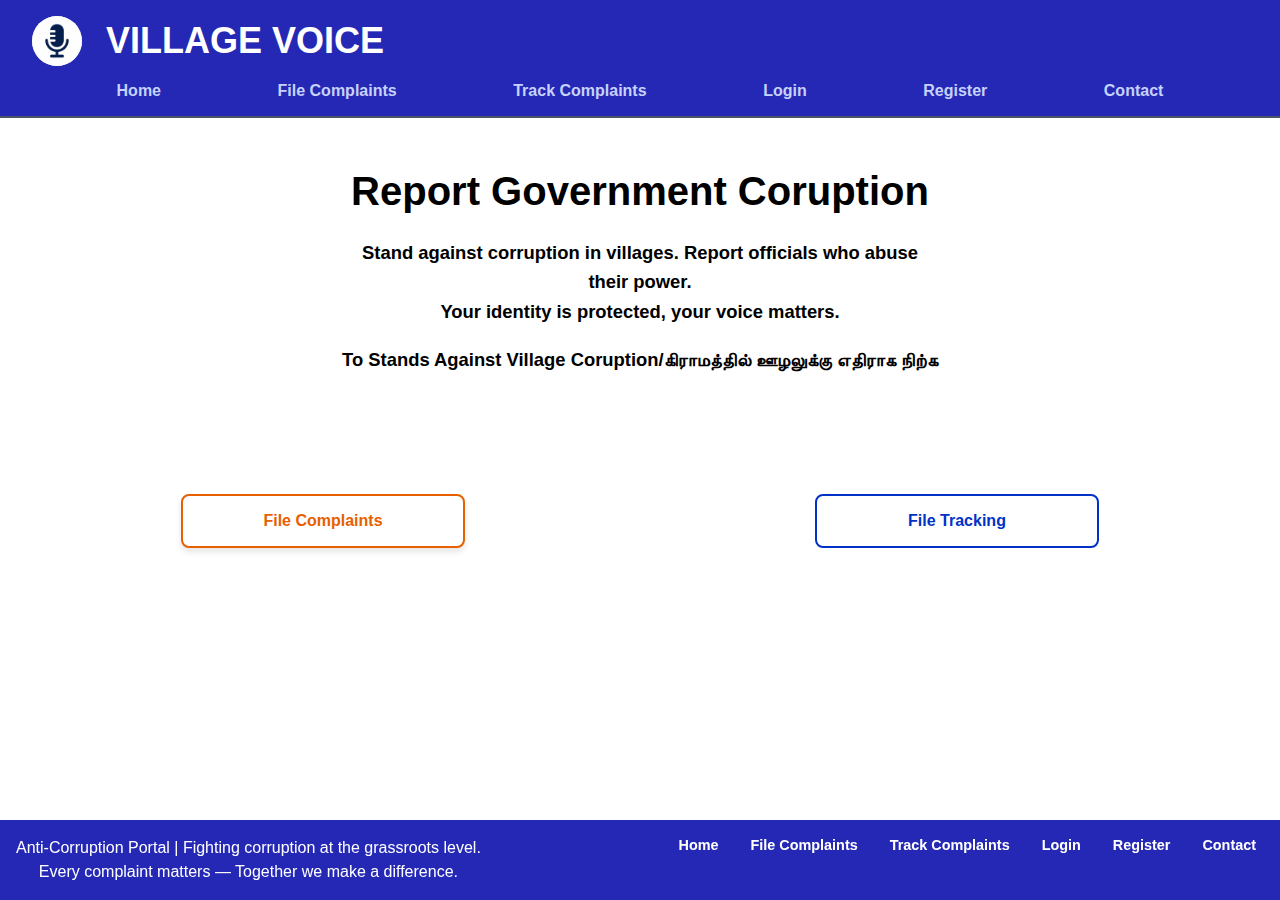
<file: index.html>
<!DOCTYPE html>
<html lang="en">

<head>
    <meta charset="UTF-8">
    <meta name="viewport" content="width=device-width, initial-scale=1.0">
    <title>Village Voice</title>
    <link class="favicon" rel="shortcut icon" href="./asset/icon.jpg" type="image/x-icon">
    <link rel="stylesheet" href="./css_styles/nav&foot.css">
</head>

<body>
    <header class="nav-bar">
        <div class="title">
            <img id="logo" src="./asset/village voice logo.png" alt="Village Voice Logo">
            <a href="#" class="top">Village voice</a>
            <link rel="stylesheet" href="./css_styles/style.css">
        </div>
        <nav>
            <ul class="links">
                <li><a href="./index.html">Home</a></li>
                <li><a href="./pages/filecomplaint.html">File Complaints</a></li>
                <li><a href="./pages/filecomplaint.html ">Track Complaints</a></li>
                <li><a href="./pages/login.html">Login</a></li>
                <li><a href="./pages/register.html">Register</a></li>
                <li><a href="./pages/contact.html">Contact</a></li>
            </ul>
        </nav>
    </header>

    <div class="content-wrapper">
        <h1>Report Government Coruption</h1>
        <h3>Stand against corruption in villages. Report officials who abuse their power. <br> Your identity is
            protected, your voice matters.</h3>
        <h3>To Stands Against Village Coruption/கிராமத்தில் ஊழலுக்கு எதிராக நிற்க</h3>
        <div class="main">
            <div class="action">
                <a href="./pages/filecomplaint.html" class="Complaints"><span>File Complaints</span></a>
                <a href="#" class="Tracking"><span>File Tracking</span></a>
            </div>
        </div>
    </div>
    <footer id="foot">
        <p>Anti-Corruption Portal | Fighting corruption at the grassroots level.<br>
            Every complaint matters — Together we make a difference.</p>
        <ul class="links">
            <li><a href="./index.html">Home</a></li>
            <li><a href="./pages/filecomplaint.html">File Complaints</a></li>
            <li><a href="./pages/login.html">Track Complaints</a></li>
            <li><a href="./pages/login.html">Login</a></li>
            <li><a href="./pages/register.html">Register</a></li>
            <li><a href="./pages/contact.html">Contact</a></li>
        </ul>
    </footer>
</body>

</html>
</file>
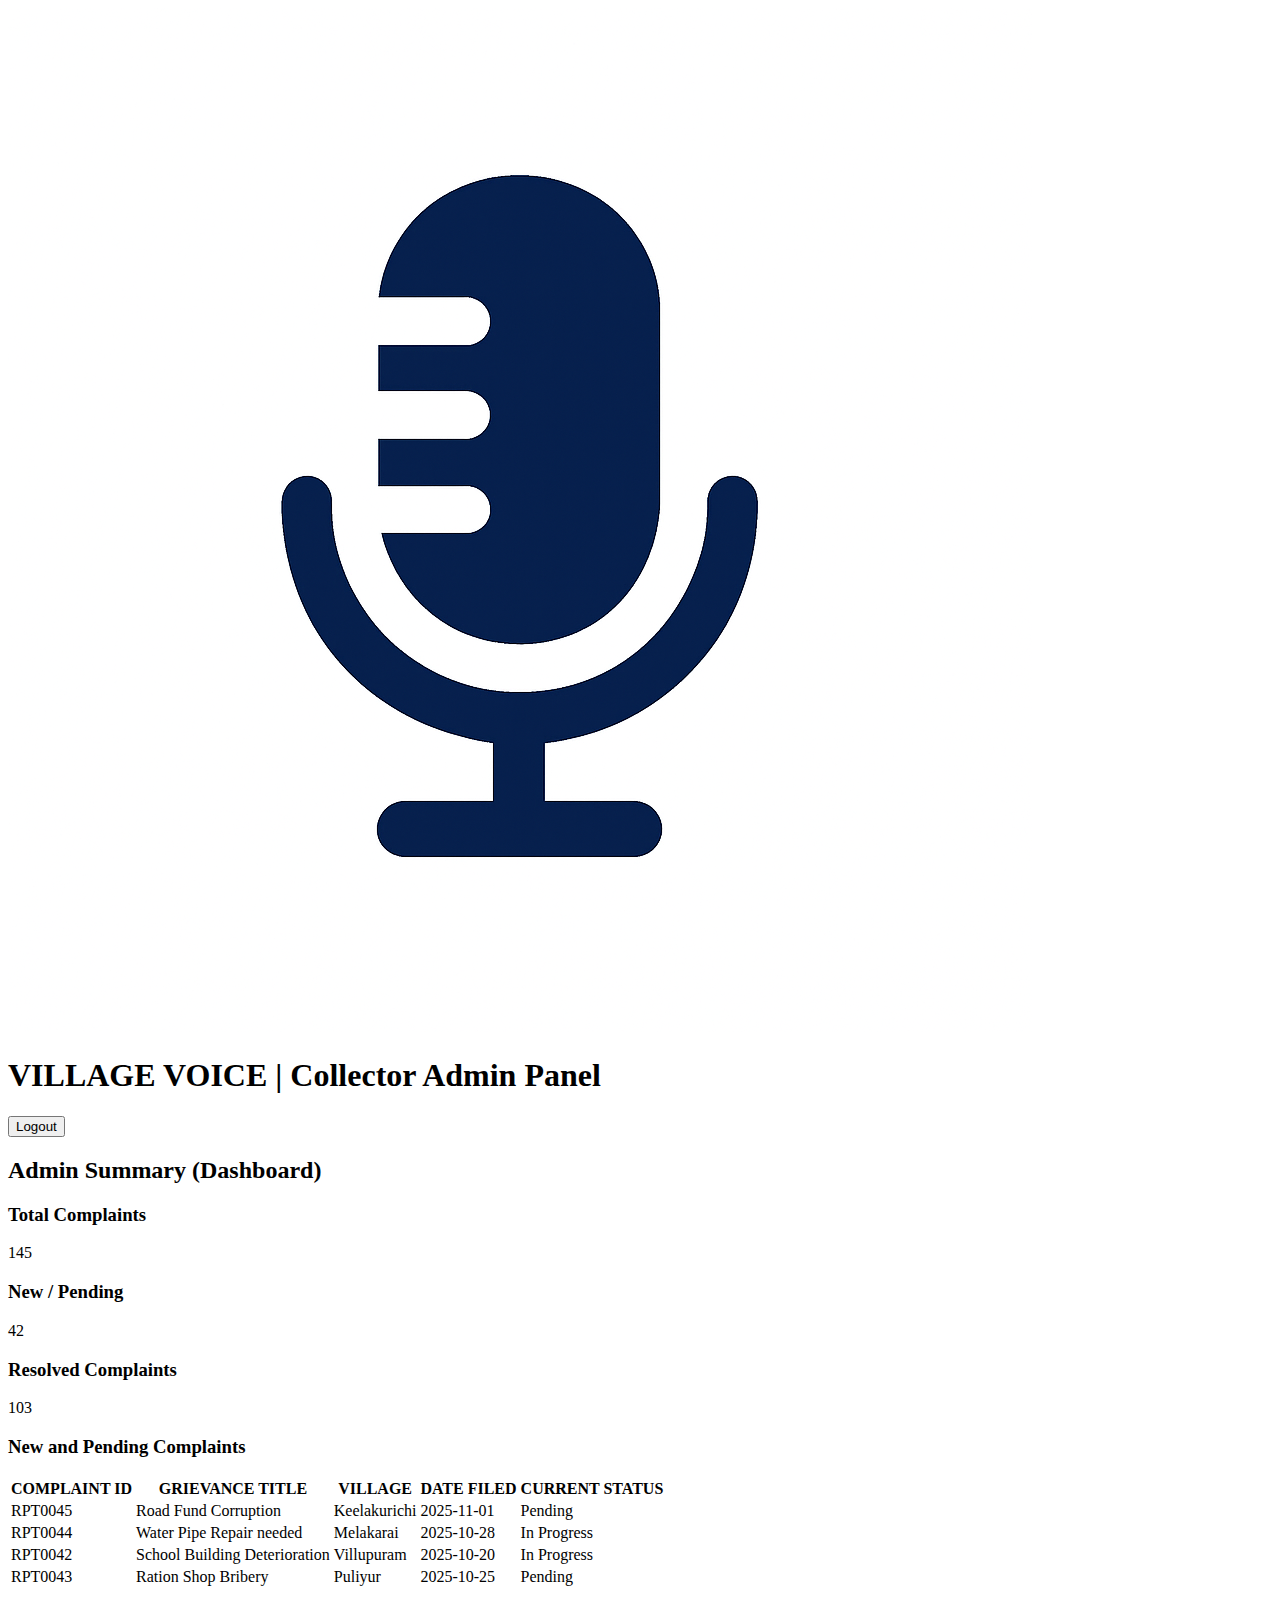
<file: pages/admin.html>
<!DOCTYPE html>
<html lang="en">

<head>
  <meta charset="UTF-8" />
  <meta name="viewport" content="width=device-width, initial-scale=1.0" />
  <title>Collector Admin Panel</title>
  <link rel="stylesheet" href="../asset/icon.jpg">
  <link rel="shortcut icon" href="../asset/android-chrome-512x512.png" type="image/x-icon">
</head>

<body>
  <header>
    <img id="admin-logo" src="../asset/village voice logo.png" alt="Village Voice Logo">
    <h1 class="tag">VILLAGE VOICE | Collector Admin Panel</h1>
    <button>Logout</button>
  </header>

  <section class="dashboard">
    <h2>Admin Summary (Dashboard)</h2>

    <div class="summary-cards">
      <div class="card blue">
        <h3>Total Complaints</h3>
        <p>145</p>
      </div>
      <div class="card orange">
        <h3>New / Pending</h3>
        <p>42</p>
      </div>
      <div class="card green">
        <h3>Resolved Complaints</h3>
        <p>103</p>
      </div>
    </div>

    <h3 class="new">New and Pending Complaints</h3>

    <table>
      <thead>
        <tr>
          <th>COMPLAINT ID</th>
          <th>GRIEVANCE TITLE</th>
          <th>VILLAGE</th>
          <th>DATE FILED</th>
          <th>CURRENT STATUS</th>
        </tr>
      </thead>
      <tbody>
        <tr>
          <td>RPT0045</td>
          <td>Road Fund Corruption</td>
          <td>Keelakurichi</td>
          <td>2025-11-01</td>
          <td><span class="status.pending"></span> Pending</td>
        </tr>
        <tr>
          <td>RPT0044</td>
          <td>Water Pipe Repair needed</td>
          <td>Melakarai</td>
          <td>2025-10-28</td>
          <td><span class="status.inprogress"></span> In Progress</td>
        </tr>
        <tr>
          <td>RPT0042</td>
          <td>School Building Deterioration</td>
          <td>Villupuram</td>
          <td>2025-10-20</td>
          <td><span class="status.inprogress"></span> In Progress</td>
        </tr>
        <tr>
          <td>RPT0043</td>
          <td>Ration Shop Bribery</td>
          <td>Puliyur</td>
          <td>2025-10-25</td>
          <td><span class="status.pending"></span> Pending</td>
        </tr>
      </tbody>
    </table>
  </section>
</body>

</html>
</file>
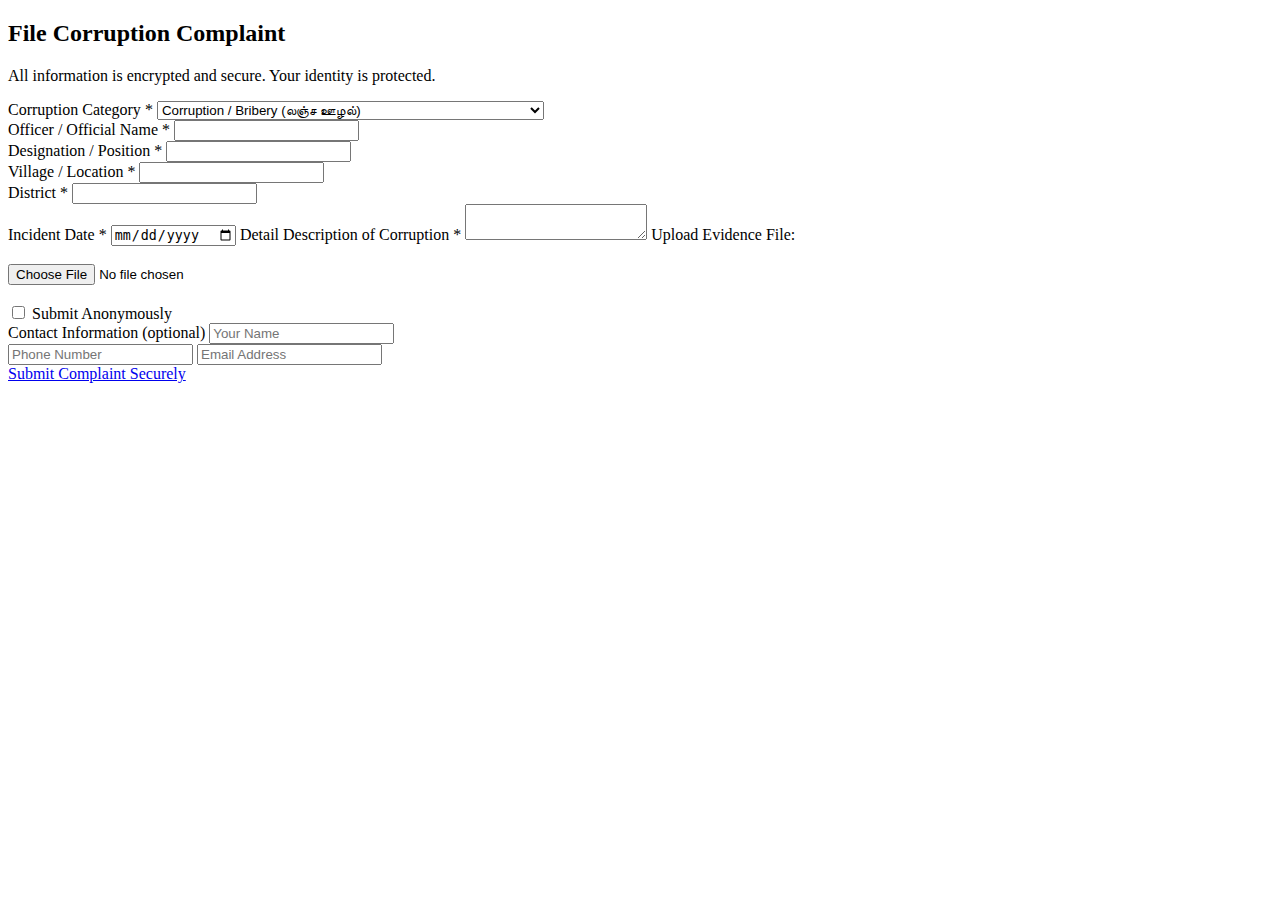
<file: pages/filecomplaint.html>
<!DOCTYPE html>
<html lang="en">

<head>
  <meta charset="UTF-8">
  <meta name="viewport" content="width=device-width, initial-scale=1.0">
  <title>File Complaints Page</title>
  <link rel="stylesheet" href="../asset/icon.jpg">
  <link rel="shortcut icon" href="../asset/android-chrome-512x512.png" type="image/x-icon">
</head>

<body>

  <div class="container">
    <div class="header">
      <h2>File Corruption Complaint</h2>
      <p>All information is encrypted and secure. Your identity is protected.</p>
    </div>

    <form>
      <label>Corruption Category <span>*</span></label>
      <select required>
        <option value="">Corruption / Bribery (லஞ்ச ஊழல்)</option>
        <option>Road Problems (சாலை பிரச்சனை)</option>
        <option>Water Supply Issues (தண்ணீர் விநியோகம் பிரச்சனை)</option>
        <option>Electricity Issues (மின்சாரம் பிரச்சனை)</option>
        <option>Drainage / Sanitation (கழிவுநீர் / சுகாதாரம்)</option>
        <option>Ration / PDS Corruption (ரேஷன் ஊழல்)</option>
        <option>School / Education Problems (பள்ளி / கல்வி பிரச்சனை)</option>
        <option>Health / Hospital Issues (மருத்துவம் / ஆரோக்கிய பிரச்சனை)</option>
        <option>>Agriculture Problems (விவசாய பிரச்சனை)</option>
        <option>Land / Property Disputes (நிலம் / சொத்து பிரச்சனை)</option>
        <option>Waste Management (குப்பை நிர்வாகம்)</option>
        <option>Women Safety / Harassment (பெண்கள் பாதுகாப்பு / தொந்தரவு)</option>
        <option>Police / Law Issues (காவல் துறை / சட்ட பிரச்சனை)</option>
        <option>Panchayat Misuse / Funds (பஞ்சாயத்து நிதி மோசடி)</option>
        <option>Public Transport Issues (பொதுப் போக்குவரத்து பிரச்சனை)</option>
      </select>

      <div class="row">
        <div>
          <label>Officer / Official Name <span>*</span></label>
          <input type="text" required>
        </div>
        <div>
          <label>Designation / Position <span>*</span></label>
          <input type="text" required>
        </div>
      </div>

      <div class="row">
        <div>
          <label>Village / Location <span>*</span></label>
          <input type="text" required>
        </div>
        <div>
          <label>District <span>*</span></label>
          <input type="text" required>
        </div>
      </div>

      <label>Incident Date <span>*</span></label>
      <input type="date" required>

      <label>Detail Description of Corruption <span>*</span></label>
      <textarea required></textarea>

      <form action="upload.php" method="post" enctype="multipart/form-data">
        <label for="file">Upload Evidence File:</label><br><br>
        <input type="file" id="file" name="file" accept=".jpg,.png,.pdf,.mp4"><br><br>

        <div class="anon">
          <input type="checkbox" id="anonymous">
          <label for="anonymous" class="submit">Submit Anonymously</label>
        </div>

        <div class="contact-info">
          <label>Contact Information (optional)</label>
          <input type="text" placeholder="Your Name">
          <div class="row">
            <input type="text" placeholder="Phone Number">
            <input type="email" placeholder="Email Address">
          </div>
        </div>
        <a href="./tracking.html" class="file"> Submit Complaint Securely</a>
      </form>
  </div>

</body>

</html>
</file>
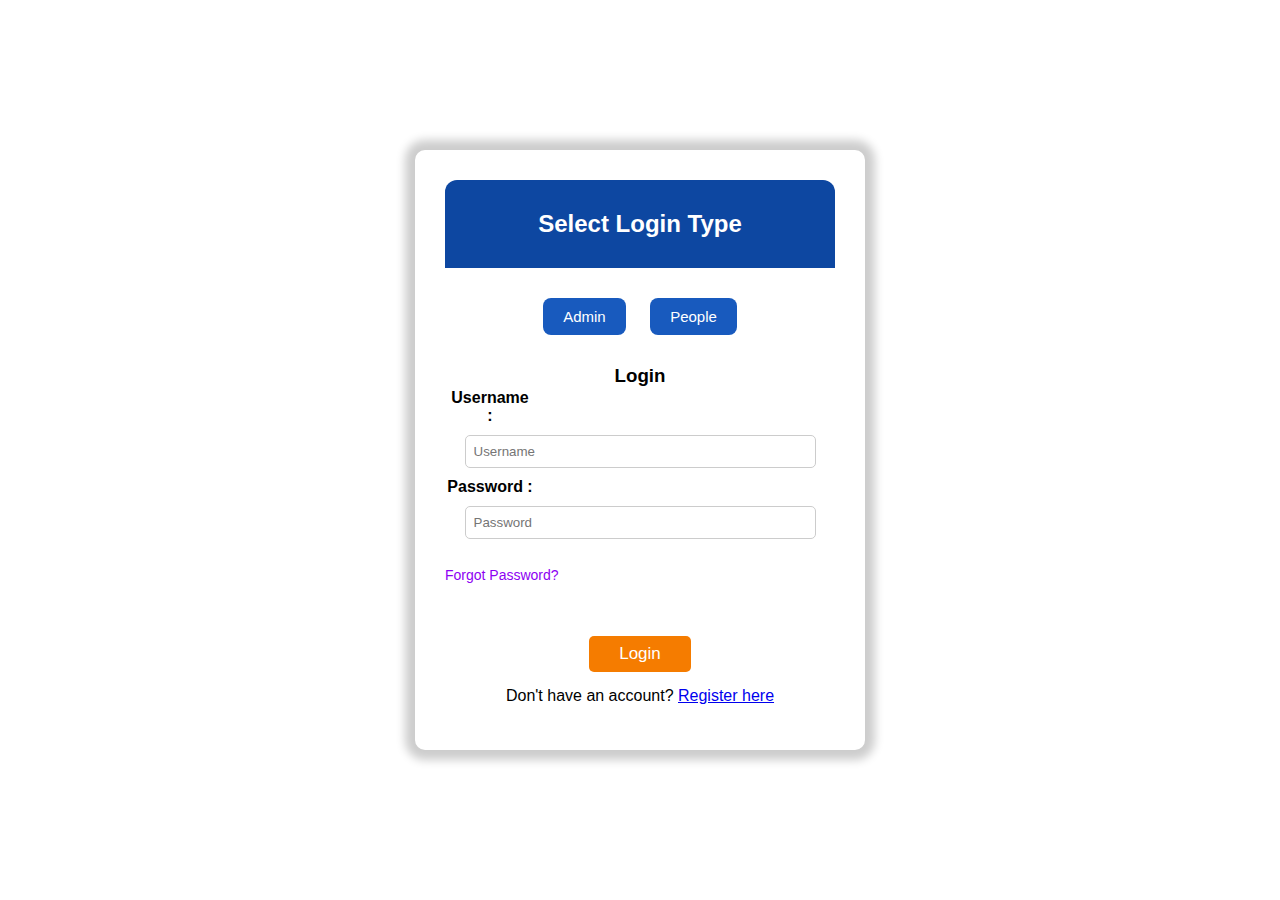
<file: pages/login.html>
<!DOCTYPE html>
<html lang="en">
<head>
  <meta charset="UTF-8">
  <meta name="viewport" content="width=device-width, initial-scale=1.0">
  <title>Login Selection</title>
  <link rel="stylesheet" href="../css_styles/login.css">
</head>
<body>
  <div class="container">
    <h2>Select Login Type</h2>

    <div class="role-selection">
      <button id="adminBtn">Admin</button>
      <button id="userBtn">People</button>
    </div>

    <form id="loginForm" class="login-form" action="">
      <h3 id="loginTitle">Login</h3>
      <h4>Username :</h4>
      <input type="text" placeholder="Username" />
      <h4>Password :</h4>
      <input type="password" placeholder="Password" />
      <div class="remember">
            <a href="#">Forgot Password?</a>
          </div>
      <br>
      <button class="login-btn" id="login-btn" formnovalidate>Login</button>
      <p class="regi">
            Don't have an account? <a href="#">Register here</a>
          </p>
        </form>
  </div>

  <script>
    const adminBtn = document.getElementById("adminBtn");
    const userBtn = document.getElementById("userBtn");
    const logForm = document.getElementById("loginForm");
    const loginTitle = document.getElementById("loginTitle");
    const logbtn = document.getElementById("login-btn");
    
    adminBtn.onclick=function(){
      loginTitle.textContent = "Admin Login";
    };

    userBtn.onclick=function(){
      loginTitle.textContent = "People Login";
    };

    logbtn.onclick=function(){
      if(loginTitle.textContent=="Admin Login"){
        logForm.action="./admin.html"
      }else{
        logForm.action="./filecomplaint.html"
      }
    }
  </script>
</body>
</html>
</file>
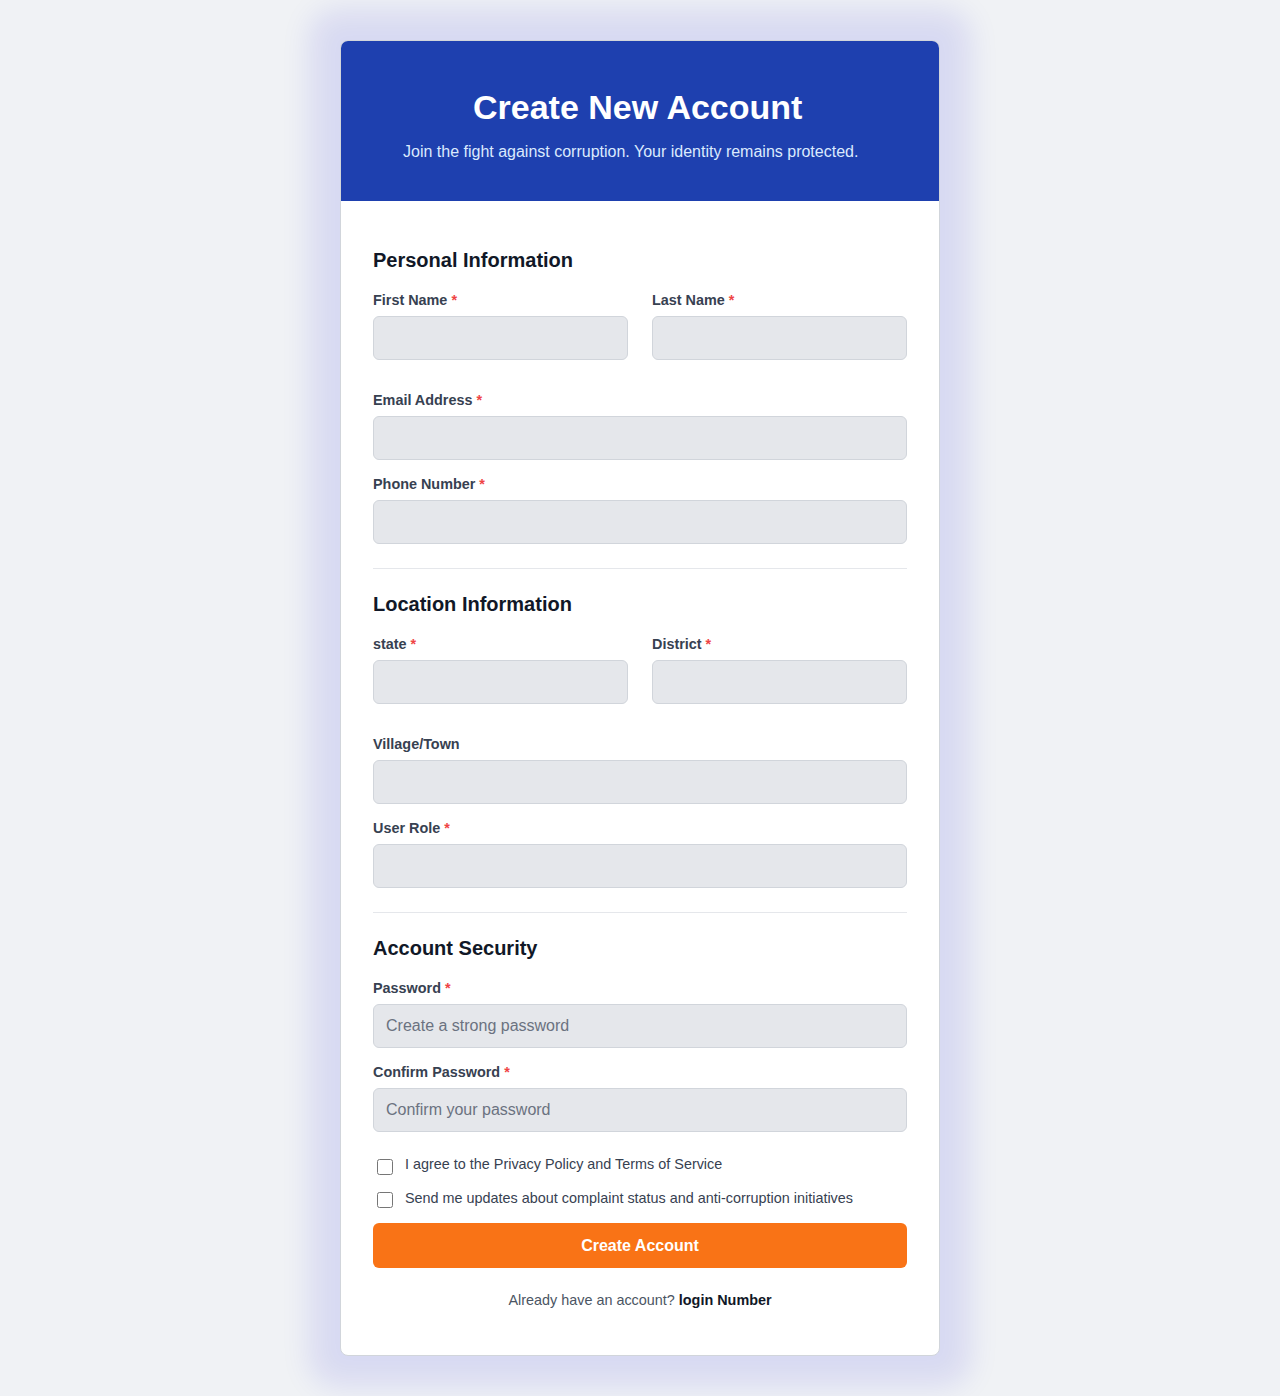
<file: pages/register.html>
<!DOCTYPE html>
<html lang="en">

<head>
    <meta charset="UTF-8">
    <meta name="viewport" content="width=\, initial-scale=1.0">
    <title>Register page</title>
    <link rel="stylesheet" href="../css_styles/register.css">
    <link rel="shortcut icon" href="../asset/android-chrome-512x512.png" type="image/x-icon">
</head>

<body>
    <div class="register-container">
        <header class="register-header">
            <h1>Create New Account</h1>
            <p>Join the fight against corruption. Your identity remains protected.</p>
        </header>

        <form class="register-body" action="#" method="POST">

            <div class="register-section">
                <h2>Personal Information</h2>
                <div class="register-row">
                    <div class="register-group">
                        <label for="first-name">First Name <span class="required">*</span></label>
                        <input type="text" id="first-name" name="first-name" required>
                    </div>
                    <div class="register-group">
                        <label for="last-name">Last Name <span class="required">*</span></label>
                        <input type="text" id="last-name" name="last-name" required>
                    </div>
                </div>
                <div class="register-group">
                    <label for="email">Email Address <span class="required">*</span></label>
                    <input type="email" id="email" name="email" required>
                </div>
                <div class="register-group">
                    <label for="phone">Phone Number <span class="required">*</span></label>
                    <input type="tel" id="phone" name="phone" required>
                </div>
            </div>

            <hr>

            <div class="register-section">
                <h2>Location Information</h2>
                <div class="register-row">
                    <div class="register-group">
                        <label for="state">state <span class="required">*</span></label>
                        <input type="text" id="state" name="state" required>
                    </div>
                    <div class="register-group">
                        <label for="district">District <span class="required">*</span></label>
                        <input type="text" id="district" name="district" required>
                    </div>
                </div>
                <div class="register-group">
                    <label for="village-town">Village/Town</label>
                    <input type="text" id="village-town" name="village-town">
                </div>
                <div class="register-group">
                    <label for="user-role-location">User Role <span class="required">*</span></label>
                    <input type="text" id="user-role-location" name="user-role-location" required>
                </div>
            </div>

            <hr>

            <div class="register-section">
                <h2>Account Security</h2>
                <div class="register-group">
                    <label for="password">Password <span class="required">*</span></label>
                    <input type="password" id="password" name="password" placeholder="Create a strong password"
                        required>
                </div>
                <div class="register-group">
                    <label for="confirm-password">Confirm Password <span class="required">*</span></label>
                    <input type="password" id="confirm-password" name="confirm-password"
                        placeholder="Confirm your password" required>
                </div>
            </div>

            <div class="checkbox-group">
                <input type="checkbox" id="terms" name="terms" required>
                <label for="terms">I agree to the Privacy Policy and Terms of Service</label>
            </div>
            <div class="checkbox-group">
                <input type="checkbox" id="updates" name="updates">
                <label for="updates">Send me updates about complaint status and anti-corruption initiatives</label>
            </div>

            <button type="submit" class="submit-btn">Create Account</button>

            <p class="login-link">
                Already have an account? <a href="#">login Number</a>
            </p>

        </form>
    </div>

</body>

</html>
</file>
<file: css_styles/nav&foot.css>
body {
    margin: 0;
    padding: 0;
    height: 100%;
    font-family: 'Inter', sans-serif;
}
body {
    background: rgb(255, 255, 255);
    display: flex;
    flex-direction: column;
    min-height: 100vh;
}

.nav-bar {
    background: #1015aeea;
    display: flex;
    flex-direction: column;
    align-items: center;
    padding: 1rem 2rem;
    color: white;
    border-bottom: 2px solid #4A5568;
}

.title {
    display: flex;
    align-items: center;
    margin-bottom: 1rem;
    width: 100%;
}

#logo {
    height: 50px;
    width: 50px;
    margin-right: 1.5rem;
    border-radius: 50%;
    background-color: #E5E7EB;
}

.top {
    font-size: 2.25rem;
    font-weight: 800;
    color: white;
    text-decoration: none;
    line-height: 1;
    text-transform: uppercase;
}

nav {
    width: 100%;
}

.links {
    display: flex;
    justify-content: space-evenly;
    flex-wrap: wrap;
    list-style: none;
    margin: 0;
    padding: 0;
    gap: 1.5rem;
}

.links li a {
    color: #C7D2FE;
    text-decoration: none;
    font-weight: 700;
    font-size: 16px;
    padding: 8px;
    transition: color 0.3s ease;
}

.links li a:hover {
    color: #ffffff;
    text-decoration: none;
    background-origin: padding-box;
    background-color: #e63946;
    border-radius: 8px;
}
#foot {
    position: fixed;
    bottom: 0;
    background: #1015aeea;
    color: white;
    padding: 16px;
    display: flex;
    justify-content: space-between;
    text-align: center;
    width: 100%;
    box-sizing: border-box;
    gap: 24px;
}
#foot p {
    margin: 0;
    max-width: 100%;
    line-height: 1.5;
}

#foot .links {
    gap: 1rem;
}

#foot .links li a {
    color: white;
    font-size: 0.9rem;
}
</file>
<file: css_styles/style.css>
.content-wrapper {
    flex-grow: 1;
    text-align: center;
    padding: 24px 16px;
    color: #1F2937;
}

h1 {
    font-size: 2.5rem;
    font-weight: 800;
    margin-bottom: 1.5rem;
    color: #000000;
}

h3 {
    font-size: 1.15rem;
    margin-bottom: 1rem;
    line-height: 1.6;
    color: #000000;
    max-width: 600px;
    margin-left: auto;
    margin-right: auto;
}

.main {
    margin-top: 3rem;
}

.action {
    display: flex;
    justify-content: center;
    align-items: center;
    gap: 350px;
    margin-top: 120px;
}

.Complaints,
.Tracking {
    padding: 16px 40px;
    text-decoration: none;
    font-weight: 700;
    font-size: 16;
    border-radius: 8px;
    border: 2px solid #000000;
    transition: transform 0.2s ease, box-shadow 0.2s ease;
    min-width: 200px;
}

.Complaints {
    background-color: rgb(255, 255, 255);
    color: #e76000;
    border: 2px solid #e76000;
    box-shadow: 0 4px 6px rgba(0, 0, 0, 0.1);
    position: relative;
}


.Complaints::before {
    content: '';
    position: absolute;
    top: 0;
    left: 0;
    width: 0;
    height: 100%;
    background-color: #e76000;
    transition: width 0.3s ease-in-out;
    z-index: 0;
}
.Complaints > span{
    position: relative;
    z-index: 1;
}
.Complaints:hover::before{
    width: 100%;
}

.Complaints:hover span {
    color: white;
}
.Tracking {
    background-color: rgb(255, 255, 255);
    color: #0132c7;
    border-color: #0132c7;
    border: 2px solid 0132c7;
    box-shadow: 0 4px 6px #0132c7(0, 0, 0, 0.1);
    position: relative;
}


.Tracking::before {
    content: '';
    position: absolute;
    top: 0;
    left: 0;
    width: 0;
    height: 100%;
    background-color: #0132c7;
    transition: width 0.3s ease-in-out;
    z-index: 0;
}
.Tracking > span{
    position: relative;
    z-index: 1;
}
.Tracking:hover span{
    color: white;
}
.Tracking:hover::before {
    width: 100%;
}

@media (max-width: 992px) {
    .top {
        font-size: 1.8rem;
    }

    .links {
        gap: 1rem;
        flex-direction: row;
        justify-content: center;
        flex-wrap: wrap;
    }

    .action {
        gap: 10rem;
    }

    h1 {
        font-size: 2rem;
    }

    h3 {
        font-size: 1rem;
    }
}

@media (max-width: 768px) {
    .nav-bar {
        padding: 1rem;
    }

    .top {
        font-size: 1.5rem;
    }

    .links {
        flex-direction: column;
        align-items: center;
        gap: 0.75rem;
    }

    .action {
        flex-direction: column;
        gap: 2rem;
    }

    .Complaints,
    .Tracking {
        width: 80%;
    }

    .content-wrapper {
        padding: 2rem 1rem;
    }

    h1 {
        font-size: 1.75rem;
    }

    h3 {
        font-size: 0.95rem;
    }
}

@media (max-width: 480px) {
    .top {
        font-size: 1.25rem;
    }

    .Complaints,
    .Tracking {
        padding: 0.75rem 1.5rem;
        font-size: 1rem;
    }

    #foot {
        font-size: 0.85rem;
        padding: 0.75rem;
    }
}
</file>
<file: css_styles/login.css>
* {
  margin: 0;
  padding: 0;
  box-sizing: border-box;
  font-family: "Segoe UI", Tahoma, Geneva, Verdana, sans-serif;
}

body {
  background: white;
  display: flex;
  justify-content: center;
  align-items: center;
  height: 100vh;
}

.container {
  background: #fff;
  width: 450px;
  height: 600px;
  padding: 30px;
  border-radius: 10px;
  box-shadow: 0 0 10px 10px rgba(0,0,0,0.2);
  text-align: center;
}

h2 {
  color: #333;
  margin-bottom: 20px;
  background-color:#0d47a1;
  color: white;
  padding: 30px;
  border-top-left-radius: 12px;
  border-top-right-radius: 12px;
}

.role-selection button {
  background-color: #185abe;
  color: white;
  border: none;
  padding: 10px 20px;
  margin: 10px;
  border-radius: 8px;
  cursor: pointer;
  font-size: 15px;
}

.role-selection button:hover {
  background-color: #0d47a1;
}

.login-form {
  margin-top: 20px;
}

.login-form input {
  width: 90%;
  padding: 8px;
  margin: 8px 0;
  border: 1.5px solid #ccc;
  border-radius: 5px;
}

.login-btn {
  background-color: #f57c00;
  color: white;
  border: none;
  font-size: 17px;
  padding: 8px 30px;
  border-radius: 5px;
  margin-top: 35px;
  cursor: pointer;
}

.login-btn:hover {
  background-color: #e65100;
}
h4{
  margin-right: 300px;
  padding: 2px;
}
.remember{
  display: flex;
  justify-content: space-between;
  align-items: center;
  font-size: 14px;
}

.remember a {
  text-decoration: none;
  color: #8e00f3;
  margin-top: 20px;
}
.regi{
  margin-top: 15px;
}
</file>
<file: css_styles/register.css>
* {
    box-sizing: border-box;
    padding: 0;
}

body {
    font-family: 'Inter', Arial, sans-serif;
    background-color: #f0f2f5;
    display: flex;
    justify-content: center;
    align-items: center;
    min-height: 100vh;
    padding: 2rem 0;
}


.register-container {
    width: 100%;
    max-width: 600px;
    background-color: #ffffff;
    border-radius: 8px;
    box-shadow: 0px 0px 30px 30px rgba(2, 2, 220, 0.1);
    overflow: hidden;
    border: 1px solid #d1d5db;
}

.register-header {
    background-color: #1e40af;
    color: white;
    padding: 1.5rem 2rem;
    font-size: 17px;
}

.register-header h1 {
    font-size: 34px;
    font-weight: 700;
    margin-bottom: 5px;
    margin-left: 100px;

}

.register-header p {
    font-size: 16px;
    color: #dbeafe;
    margin-left: 30px;
}


.register-body {
    padding: 32px;
}

.register-section {
    margin-bottom: 24px;
}

.register-section h2 {
    font-size: 20px;
    font-weight: 600;
    margin-bottom: 20px;
    color: #111827;
}


.register-row {
    display: flex;
    gap: 1.5rem;
    margin-bottom: 16px;
}

.register-group {
    margin-bottom: 16px;
    flex: 1;
}


.register-group label {
    display: block;
    font-weight: 600;
    font-size: 0.9rem;
    margin-bottom: 0.5rem;
    color: #374151;
}

.register-group label .required {
    color: #ef4444;
}


.register-group input[type="text"],
.register-group input[type="email"],
.register-group input[type="tel"],
.register-group input[type="password"] {
    width: 100%;
    padding: 0.75rem;
    font-size: 1rem;
    color: #111827;
    background-color: #E5E7EB;
    border: 1px solid #D1D5DB;
    border-radius: 6px;
}

.drop{
    display: block;
    font-weight: 600;
    font-size: 0.9rem;
    margin-bottom: 0.5rem;
    color: #374151;
}
.select{
    margin-bottom: 0.5rem;
    width: 100%;
    padding: 0.75rem;
    font-size: 1rem;
    color: #111827;
    background-color: #E5E7EB;
    border: 1px solid #D1D5DB;
    border-radius: 6px;
}

.register-group input::placeholder {
    color: #6B7280;
}


.checkbox-group {
    display: flex;
    align-items: flex-start;
    margin-bottom: 0.75rem;
}

.checkbox-group input[type="checkbox"] {
    width: 16px;
    height: 16px;
    margin-top: 0.15rem;
    margin-right: 0.75rem;
    accent-color: #6B7280;
}

.checkbox-group label {
    font-weight: 500;
    font-size: 0.9rem;
    color: #374151;
    margin-bottom: 0;
}


hr {
    border: 0;
    border-top: 1px solid #e5e7eb;
    margin: 1.5rem 0;
}


.submit-btn {
    width: 100%;
    padding: 0.85rem;
    font-size: 1rem;
    font-weight: 700;
    color: white;
    background-color: #f97316;
    border: none;
    border-radius: 6px;
    cursor: pointer;
    transition: background-color 0.3s ease;
}

.submit-btn:hover {
    background-color: #ea580c;
}


.login-link {
    text-align: center;
    margin-top: 1.5rem;
    font-size: 0.9rem;
    color: #4b5563;
}

.login-link a {
    font-weight: 700;
    color: #111827;
    text-decoration: none;
}

.login-link a:hover {
    text-decoration: underline;
}
</file>
